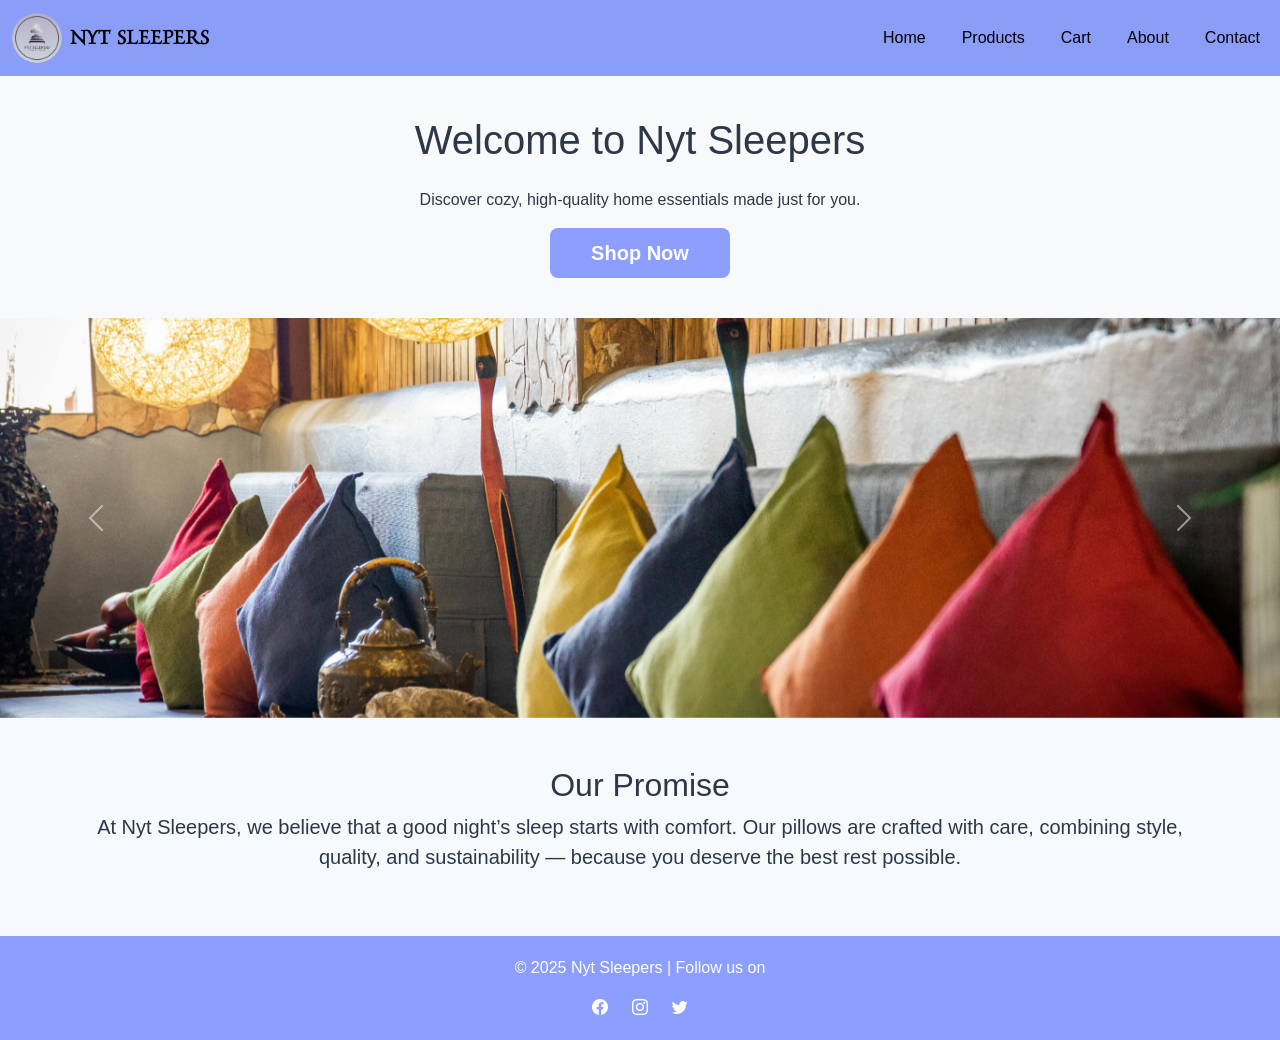
<file: index.html>
<!DOCTYPE html>
<html lang="en">
<head>
  <meta charset="UTF-8" />
  <meta name="viewport" content="width=device-width, initial-scale=1.0" />
  <title>Nyt Sleepers | Home</title>
  
  <link href="https://cdn.jsdelivr.net/npm/bootstrap@5.3.3/dist/css/bootstrap.min.css" rel="stylesheet" />
  <link href="https://cdn.jsdelivr.net/npm/bootstrap-icons/font/bootstrap-icons.css" rel="stylesheet" />
  <link href="https://fonts.googleapis.com/css2?family=Gideon+Roman&display=swap" rel="stylesheet" />
  <link rel="stylesheet" href="design.css" />
</head>

<body>

  <nav class="navbar navbar-expand-lg navbar-dark" style="background-color: #8a9ef7;">
    <div class="container-fluid">
      <a class="navbar-brand d-flex align-items-center fw-bold" href="index.html">
        <img src="logo.png" alt="Nyt Sleepers Logo" width="50" height="50" class="me-2">
        NYT SLEEPERS
      </a>
      <button class="navbar-toggler" type="button" data-bs-toggle="collapse" data-bs-target="#navbarNav">
        <span class="navbar-toggler-icon"></span>
      </button>
      <div class="collapse navbar-collapse" id="navbarNav">
        <ul class="navbar-nav ms-auto">
          <li class="nav-item"><a class="nav-link" href="index.html">Home</a></li>
          <li class="nav-item"><a class="nav-link" href="products.html">Products</a></li>
          <li class="nav-item"><a class="nav-link" href="cart.html">Cart</a></li>
          <li class="nav-item"><a class="nav-link" href="about.html">About</a></li>
          <li class="nav-item"><a class="nav-link" href="contact.html">Contact</a></li>
        </ul>
      </div>
    </div>
  </nav>  

  <main>

    <header class="hero-section bg-light">
      <h1>Welcome to Nyt Sleepers</h1>
      <br>
      <p>Discover cozy, high-quality home essentials made just for you.</p>
      <a href="products.html" class="btn btn-primary btn-lg mt-3">Shop Now</a>
    </header>
    
    <section class="image-banner">
      <div id="homeCarousel" class="carousel slide" data-bs-ride="carousel" data-bs-interval="3000">
        <div class="carousel-inner">
          <div class="carousel-item active">
            <img src="sample.jpg" class="d-block w-100 banner-img" alt="Living Room with Nyt Sleepers Products">
          </div>
          <div class="carousel-item">
            <img src="sample1.jpg" class="d-block w-100 banner-img" alt="Bedroom Essentials">
          </div>
          <div class="carousel-item">
            <img src="sample2.jpg" class="d-block w-100 banner-img" alt="Cozy Home Pillows">
          </div>
        </div>
    
        <button class="carousel-control-prev" type="button" data-bs-target="#homeCarousel" data-bs-slide="prev">
          <span class="carousel-control-prev-icon" aria-hidden="true"></span>
          <span class="visually-hidden">Previous</span>
        </button>
        <button class="carousel-control-next" type="button" data-bs-target="#homeCarousel" data-bs-slide="next">
          <span class="carousel-control-next-icon" aria-hidden="true"></span>
          <span class="visually-hidden">Next</span>
        </button>
      </div>
    </section>
    
    <section class="container text-center py-5">
      <h2>Our Promise</h2>
      <p class="lead">
        At <strong>Nyt Sleepers</strong>, we believe that a good night’s sleep starts with comfort. 
        Our pillows are crafted with care, combining style, quality, and sustainability — because you deserve the best rest possible.
      </p>
    </section>
  
  </main>

  <footer>
    <p>© 2025 Nyt Sleepers | Follow us on</p>
    <div>
      <a href="#"><i class="bi bi-facebook"></i></a>
      <a href="#"><i class="bi bi-instagram"></i></a>
      <a href="#"><i class="bi bi-twitter"></i></a>
    </div>
  </footer>

  <script src="https://cdn.jsdelivr.net/npm/bootstrap@5.3.3/dist/js/bootstrap.bundle.min.js"></script>
</body>
</html>
</file>
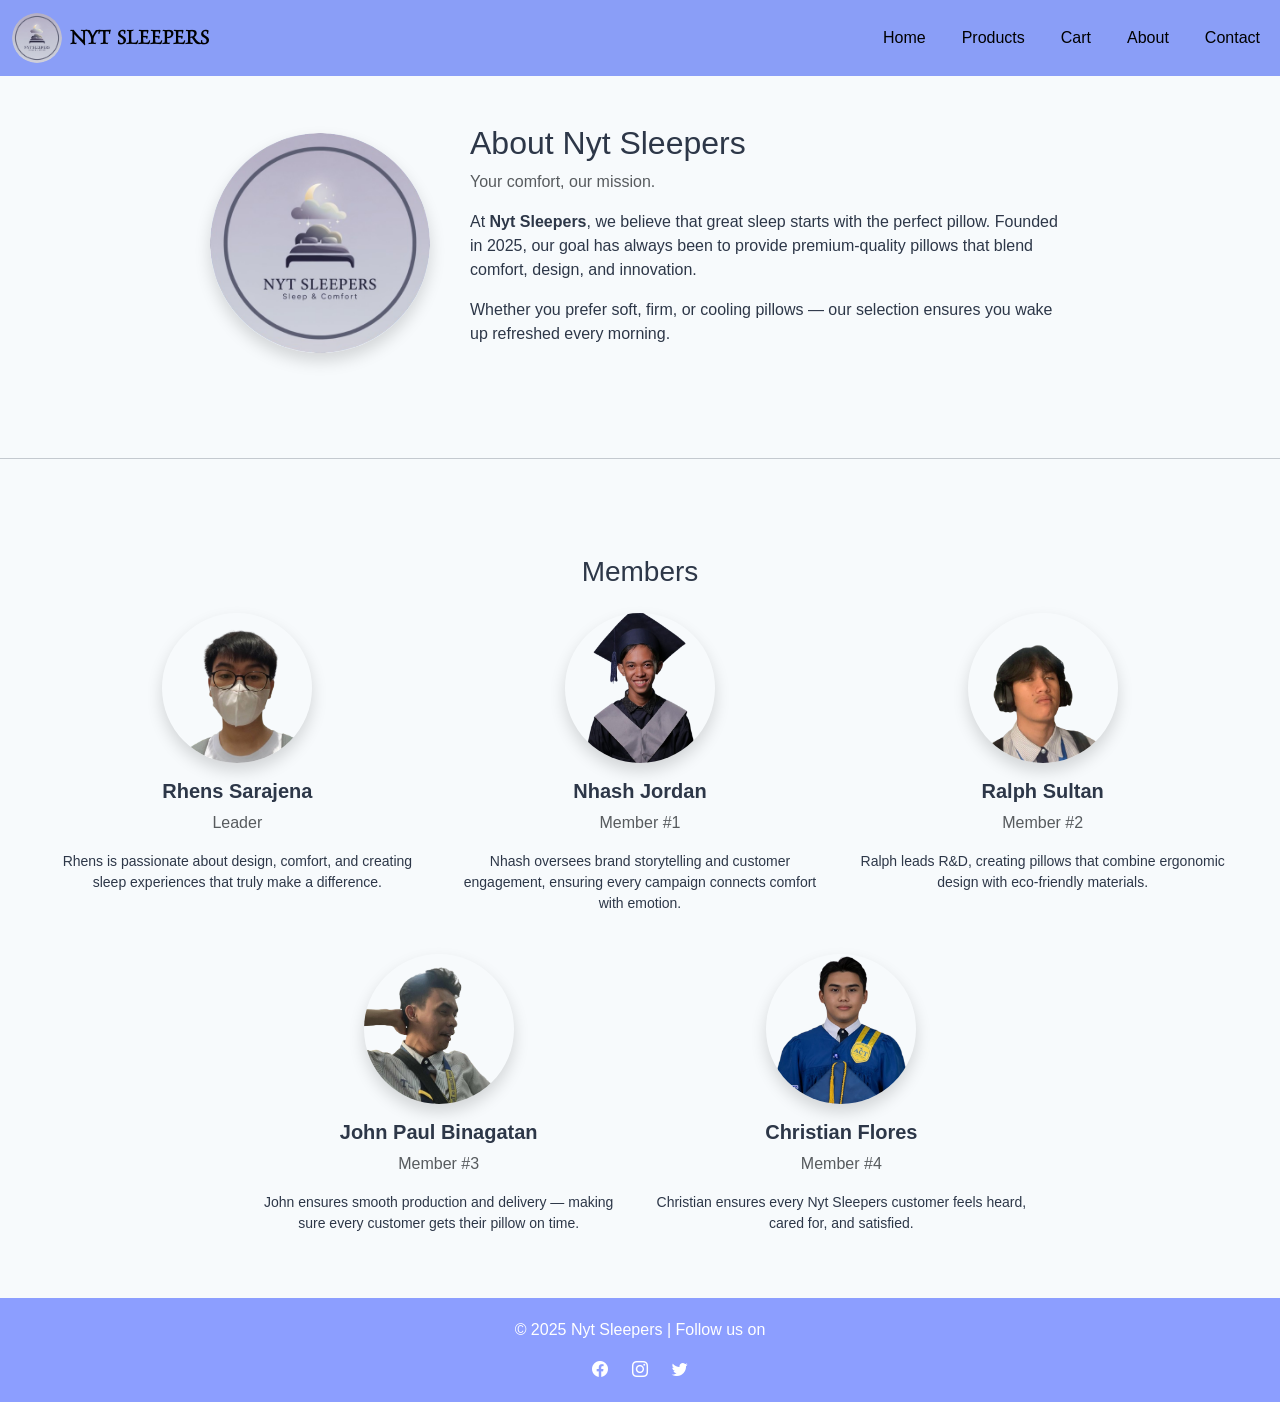
<file: about.html>
<!DOCTYPE html>
<html lang="en">
<head>
  <meta charset="UTF-8" />
  <meta name="viewport" content="width=device-width, initial-scale=1.0" />
  <title>Nyt Sleepers | About</title>

  <link href="https://cdn.jsdelivr.net/npm/bootstrap@5.3.3/dist/css/bootstrap.min.css" rel="stylesheet" />
  <link href="https://cdn.jsdelivr.net/npm/bootstrap-icons/font/bootstrap-icons.css" rel="stylesheet" />
  <link href="https://fonts.googleapis.com/css2?family=Gideon+Roman&display=swap" rel="stylesheet">
  <link rel="stylesheet" href="design.css" />
</head>
<body>

  <nav class="navbar navbar-expand-lg navbar-dark" style="background-color: #8a9ef7;">
    <div class="container-fluid">
      <a class="navbar-brand d-flex align-items-center fw-bold" href="index.html">
        <img src="logo.png" alt="Nyt Sleepers Logo" width="50" height="50" class="me-2">
        NYT SLEEPERS
      </a>
      <button class="navbar-toggler" type="button" data-bs-toggle="collapse" data-bs-target="#navbarNav">
        <span class="navbar-toggler-icon"></span>
      </button>
      <div class="collapse navbar-collapse" id="navbarNav">
        <ul class="navbar-nav ms-auto">
          <li class="nav-item"><a class="nav-link" href="index.html">Home</a></li>
          <li class="nav-item"><a class="nav-link" href="products.html">Products</a></li>
          <li class="nav-item"><a class="nav-link" href="cart.html">Cart</a></li>
          <li class="nav-item"><a class="nav-link" href="about.html">About</a></li>
          <li class="nav-item"><a class="nav-link" href="contact.html">Contact</a></li>
        </ul>
      </div>
    </div>
  </nav>  

  <section class="about-section py-5 px-4">
    <img src="logo.png" alt="Nyt Sleepers Logo" class="about-logo shadow">

    <div class="about-text">
      <h2>About Nyt Sleepers</h2>
      <p class="text-muted">Your comfort, our mission.</p>
      <p>
        At <strong>Nyt Sleepers</strong>, we believe that great sleep starts with the perfect pillow.
        Founded in 2025, our goal has always been to provide premium-quality pillows that blend comfort, design, and innovation.
      </p>
      <p>
        Whether you prefer soft, firm, or cooling pillows — our selection ensures you wake up refreshed every morning.
      </p>
    </div>
  </section>

  <hr class="my-5">

  <section class="text-center py-5">
    <h3 class="mb-4">Members</h3>

    <div class="row justify-content-center g-4 px-md-5">
      <div class="col-sm-6 col-md-4 text-center">
        <img src="team/rhens.png" class="rounded-circle mb-3 shadow" alt="Rhens Sarajena">
        <h5 class="fw-bold">Rhens Sarajena</h5>
        <p class="text-muted">Leader</p>
        <p class="small">Rhens is passionate about design, comfort, and creating sleep experiences that truly make a difference.</p>
      </div>

      <div class="col-sm-6 col-md-4 text-center">
        <img src="team/nhash.png" class="rounded-circle mb-3 shadow" alt="Nhash Jordan">
        <h5 class="fw-bold">Nhash Jordan</h5>
        <p class="text-muted">Member #1</p>
        <p class="small">Nhash oversees brand storytelling and customer engagement, ensuring every campaign connects comfort with emotion.</p>
      </div>

      <div class="col-sm-6 col-md-4 text-center">
        <img src="team/ralph.png" class="rounded-circle mb-3 shadow" alt="Ralph Sultan">
        <h5 class="fw-bold">Ralph Sultan</h5>
        <p class="text-muted">Member #2</p>
        <p class="small">Ralph leads R&amp;D, creating pillows that combine ergonomic design with eco-friendly materials.</p>
      </div>

      <div class="col-sm-6 col-md-4 text-center">
        <img src="team/jp.png" class="rounded-circle mb-3 shadow" alt="John Paul Binagatan">
        <h5 class="fw-bold">John Paul Binagatan</h5>
        <p class="text-muted">Member #3</p>
        <p class="small">John ensures smooth production and delivery — making sure every customer gets their pillow on time.</p>
      </div>

      <div class="col-sm-6 col-md-4 text-center">
        <img src="team/christian.png" class="rounded-circle mb-3 shadow" alt="Christian Flores">
        <h5 class="fw-bold">Christian Flores</h5>
        <p class="text-muted">Member #4</p>
        <p class="small">Christian ensures every Nyt Sleepers customer feels heard, cared for, and satisfied.</p>
      </div>
    </div>
  </section>

  <footer class="text-center">
    <p>© 2025 Nyt Sleepers | Follow us on</p>
    <div>
      <a href="#"><i class="bi bi-facebook"></i></a>
      <a href="#"><i class="bi bi-instagram"></i></a>
      <a href="#"><i class="bi bi-twitter"></i></a>
    </div>
  </footer>

  <script src="https://cdn.jsdelivr.net/npm/bootstrap@5.3.3/dist/js/bootstrap.bundle.min.js"></script>
  <script src="script.js"></script>
</body>
</html>
</file>
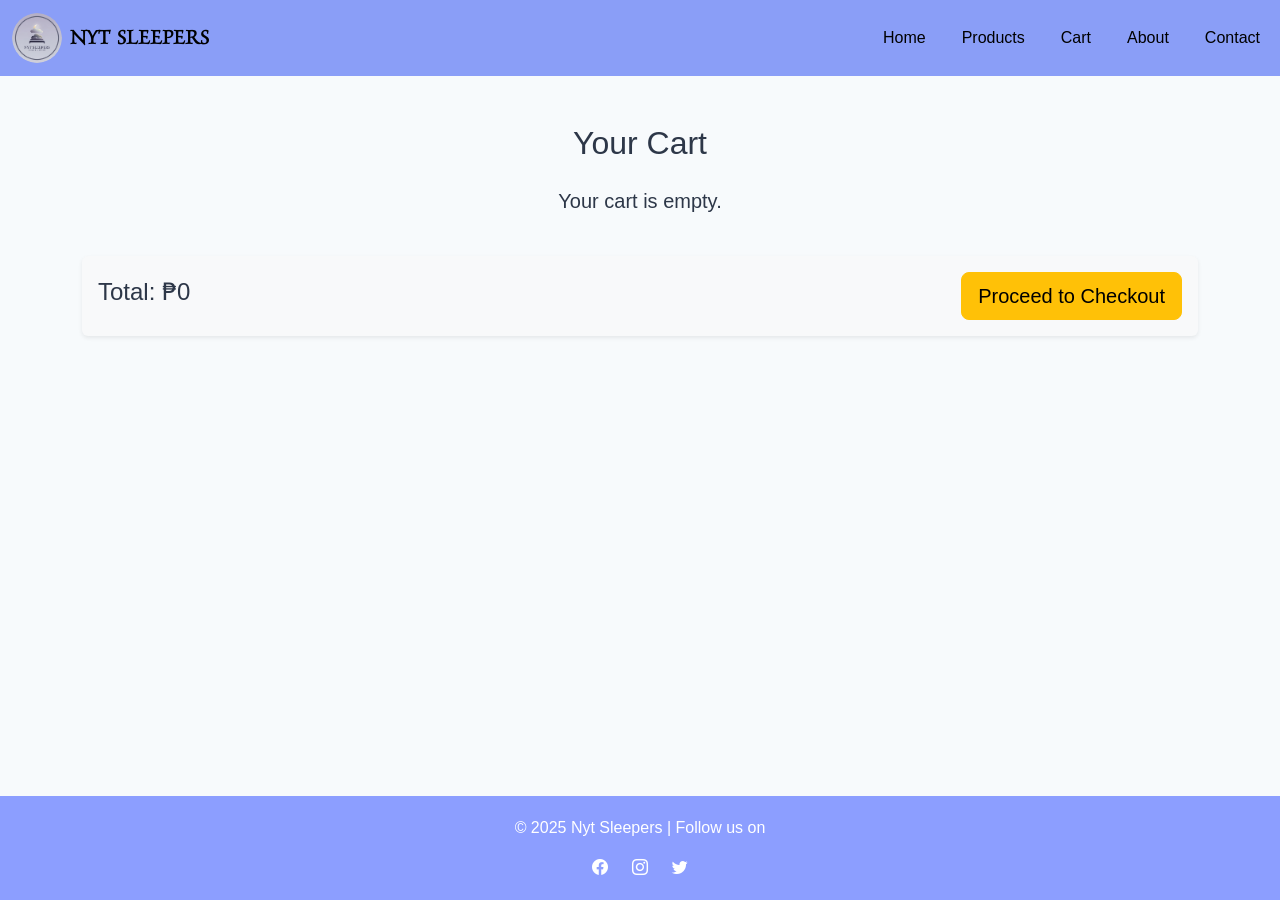
<file: cart.html>
<!DOCTYPE html>
<html lang="en">
<head>
  <meta charset="UTF-8">
  <meta name="viewport" content="width=device-width, initial-scale=1">
  <title>Nyt Sleepers | Cart</title>
  <link href="https://cdn.jsdelivr.net/npm/bootstrap@5.3.3/dist/css/bootstrap.min.css" rel="stylesheet">
  <link href="https://cdn.jsdelivr.net/npm/bootstrap-icons/font/bootstrap-icons.css" rel="stylesheet">
  <link href="https://fonts.googleapis.com/css2?family=Gideon+Roman&display=swap" rel="stylesheet">
  <link rel="stylesheet" href="design.css">
</head>
<body>

  <nav class="navbar navbar-expand-lg navbar-dark" style="background-color: #8a9ef7;">
    <div class="container-fluid">
      <a class="navbar-brand d-flex align-items-center fw-bold" href="index.html">
        <img src="logo.png" alt="Nyt Sleepers Logo" width="50" height="50" class="me-2">
        NYT SLEEPERS
      </a>
      <button class="navbar-toggler" type="button" data-bs-toggle="collapse" data-bs-target="#navbarNav">
        <span class="navbar-toggler-icon"></span>
      </button>
      <div class="collapse navbar-collapse" id="navbarNav">
        <ul class="navbar-nav ms-auto">
          <li class="nav-item"><a class="nav-link" href="index.html">Home</a></li>
          <li class="nav-item"><a class="nav-link" href="products.html">Products</a></li>
          <li class="nav-item"><a class="nav-link" href="cart.html">Cart</a></li>
          <li class="nav-item"><a class="nav-link" href="about.html">About</a></li>
          <li class="nav-item"><a class="nav-link" href="contact.html">Contact</a></li>
        </ul>
      </div>
    </div>
  </nav>  

  <main class="container py-5">
    <h2 class="text-center mb-4">Your Cart</h2>
  
    <div id="cart-container" class="row g-3">
    </div>
  
    <div class="d-flex justify-content-between align-items-center mt-4 p-3 bg-light shadow-sm rounded">
      <h4>Total: ₱<span id="cart-total">0</span></h4>
      <button class="btn btn-warning btn-lg">Proceed to Checkout</button>
    </div>
  </main>
  
  <div class="toast-container position-fixed bottom-0 end-0 p-3">
    <div id="removeToast" class="toast align-items-center text-bg-danger border-0" role="alert" aria-live="assertive" aria-atomic="true">
      <div class="d-flex">
        <div class="toast-body" id="removeToastMessage"></div>
        <button type="button" class="btn-close btn-close-white me-2 m-auto" data-bs-dismiss="toast" aria-label="Close"></button>
      </div>
    </div>
  </div>

  <div class="modal fade" id="confirmRemoveModal" tabindex="-1" aria-labelledby="confirmRemoveLabel" aria-hidden="true">
    <div class="modal-dialog modal-dialog-centered">
      <div class="modal-content shadow">
        <div class="modal-header" style="background-color: #8a9ef7; color: white;">
          <h5 class="modal-title" id="confirmRemoveLabel">Remove from Cart</h5>
          <button type="button" class="btn-close btn-close-white" data-bs-dismiss="modal" aria-label="Close"></button>
        </div>
        <div class="modal-body text-center">
          <p id="confirmRemoveMessage" class="fw-semibold">
            Are you sure you want to remove this product from your cart?
          </p>
        </div>
        <div class="modal-footer">
          <button 
            type="button" 
            class="btn btn-secondary" 
            data-bs-dismiss="modal" 
            style="min-width: 120px; height: 45px;">
            Cancel
          </button>
          <button 
            type="button" 
            id="confirmRemoveBtn" 
            class="btn" 
            style="background-color: #dc3545; color: white; min-width: 120px; height: 45px; border: none;">
            Yes, Remove
          </button>
        </div>
      </div>
    </div>
  </div>

  <div class="modal fade" id="removeSuccessModal" tabindex="-1" aria-labelledby="removeSuccessLabel" aria-hidden="true">
    <div class="modal-dialog modal-dialog-centered">
      <div class="modal-content border-0 shadow-lg">
        <div class="modal-body text-center p-4">
          <i class="bi bi-trash-fill text-danger" style="font-size: 3rem;"></i>
          <h5 class="mt-3 fw-bold" id="removeSuccessMessage">Product removed from cart!</h5>
        </div>
      </div>
    </div>
  </div>

  <footer>
    <p>© 2025 Nyt Sleepers | Follow us on</p>
    <div>
      <a href="#"><i class="bi bi-facebook"></i></a>
      <a href="#"><i class="bi bi-instagram"></i></a>
      <a href="#"><i class="bi bi-twitter"></i></a>
    </div>
  </footer>

  <script src="script.js"></script>
  <script src="https://cdn.jsdelivr.net/npm/bootstrap@5.3.3/dist/js/bootstrap.bundle.min.js"></script>
</body>
</html>
</file>
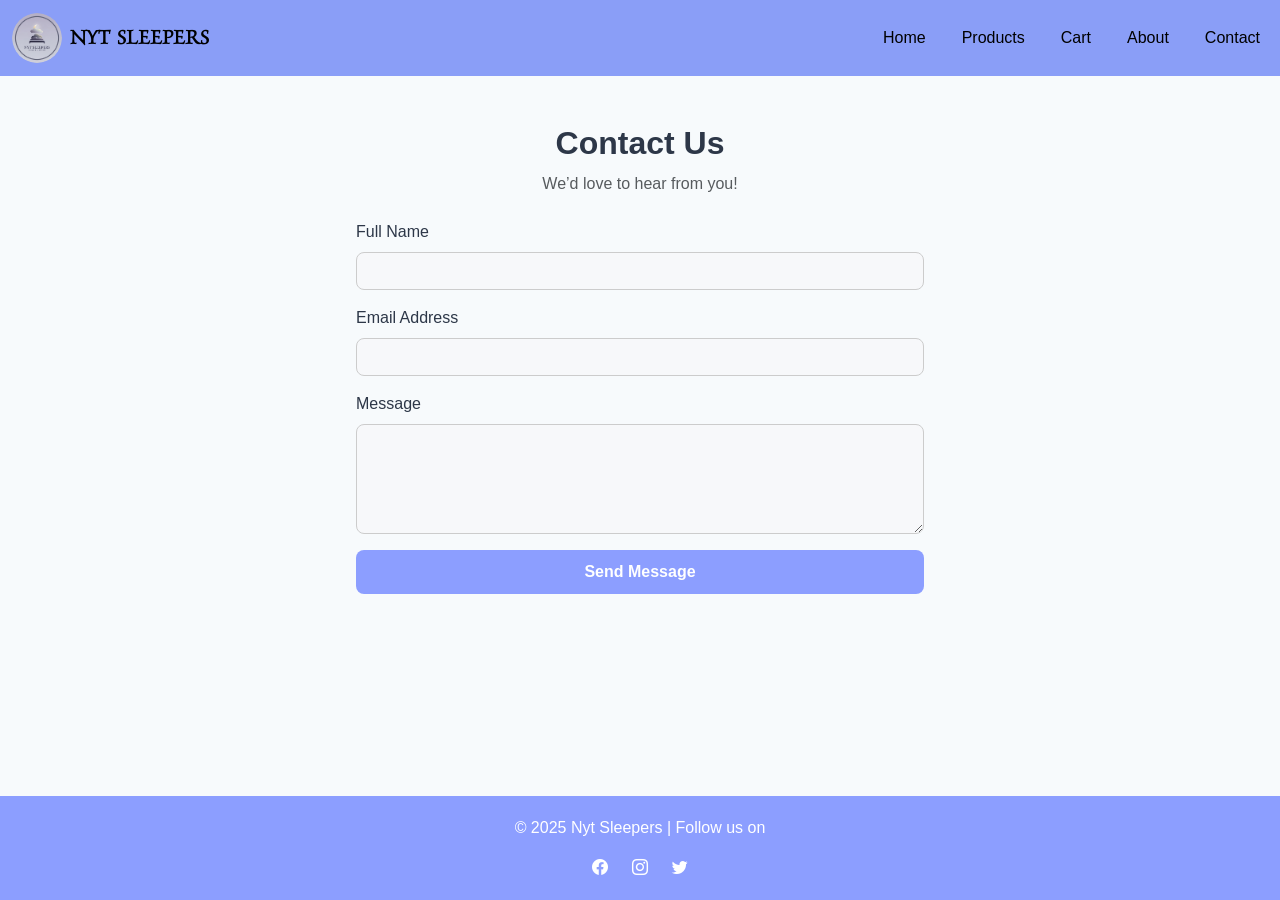
<file: contact.html>
<!DOCTYPE html>
<html lang="en">
<head>
  <meta charset="UTF-8" />
  <meta name="viewport" content="width=device-width, initial-scale=1.0" />
  <title>Nyt Sleepers | Contact Us</title>
  <link href="https://cdn.jsdelivr.net/npm/bootstrap@5.3.3/dist/css/bootstrap.min.css" rel="stylesheet" />
  <link href="https://cdn.jsdelivr.net/npm/bootstrap-icons/font/bootstrap-icons.css" rel="stylesheet" />
  <link href="https://fonts.googleapis.com/css2?family=Gideon+Roman&display=swap" rel="stylesheet">
  <link rel="stylesheet" href="design.css" />
</head>
<body>

  <nav class="navbar navbar-expand-lg navbar-dark" style="background-color: #8a9ef7;">
    <div class="container-fluid">
      <a class="navbar-brand d-flex align-items-center fw-bold" href="index.html">
        <img src="logo.png" alt="Nyt Sleepers Logo" width="50" height="50" class="me-2">
        NYT SLEEPERS
      </a>
      <button class="navbar-toggler" type="button" data-bs-toggle="collapse" data-bs-target="#navbarNav">
        <span class="navbar-toggler-icon"></span>
      </button>
      <div class="collapse navbar-collapse" id="navbarNav">
        <ul class="navbar-nav ms-auto">
          <li class="nav-item"><a class="nav-link" href="index.html">Home</a></li>
          <li class="nav-item"><a class="nav-link" href="products.html">Products</a></li>
          <li class="nav-item"><a class="nav-link" href="cart.html">Cart</a></li>
          <li class="nav-item"><a class="nav-link" href="about.html">About</a></li>
          <li class="nav-item"><a class="nav-link" href="contact.html">Contact</a></li>
        </ul>
      </div>
    </div>
  </nav>  
  
  <section class="contact-section py-5 text-center">
    <h2>Contact Us</h2>
    <p class="text-muted mb-4">We’d love to hear from you!</p>

    <div class="contact-form-wrapper mx-auto px-3" style="max-width: 600px;">
      <form id="contact-form" onsubmit="return sendMessage(event)">
        <div class="mb-3 text-start">
          <label for="name" class="form-label">Full Name</label>
          <input type="text" id="name" class="form-control" required>
        </div>
        <div class="mb-3 text-start">
          <label for="email" class="form-label">Email Address</label>
          <input type="email" id="email" class="form-control" required>
        </div>
        <div class="mb-3 text-start">
          <label for="message" class="form-label">Message</label>
          <textarea id="message" rows="4" class="form-control" required></textarea>
        </div>
        <button type="submit" class="btn btn-primary w-100">Send Message</button>
      </form>
    </div>
  </section>

  <footer>
    <p>© 2025 Nyt Sleepers | Follow us on</p>
    <div>
      <a href="#"><i class="bi bi-facebook"></i></a>
      <a href="#"><i class="bi bi-instagram"></i></a>
      <a href="#"><i class="bi bi-twitter"></i></a>
    </div>
  </footer>

  <div class="modal fade" id="thankYouModal" tabindex="-1" aria-labelledby="thankYouLabel" aria-hidden="true">
    <div class="modal-dialog modal-dialog-centered">
      <div class="modal-content border-0 shadow-lg">
        <div class="modal-body text-center p-4">
          <i class="bi bi-check-circle-fill text-success" style="font-size: 3rem;"></i>
          <h5 class="mt-3 fw-bold" id="thankYouMessage">Thank you for submitting!</h5>
        </div>
      </div>
    </div>
  </div>


  <script src="https://cdn.jsdelivr.net/npm/bootstrap@5.3.3/dist/js/bootstrap.bundle.min.js"></script>
  <script src="script.js"></script>
</body>
</html>
</file>
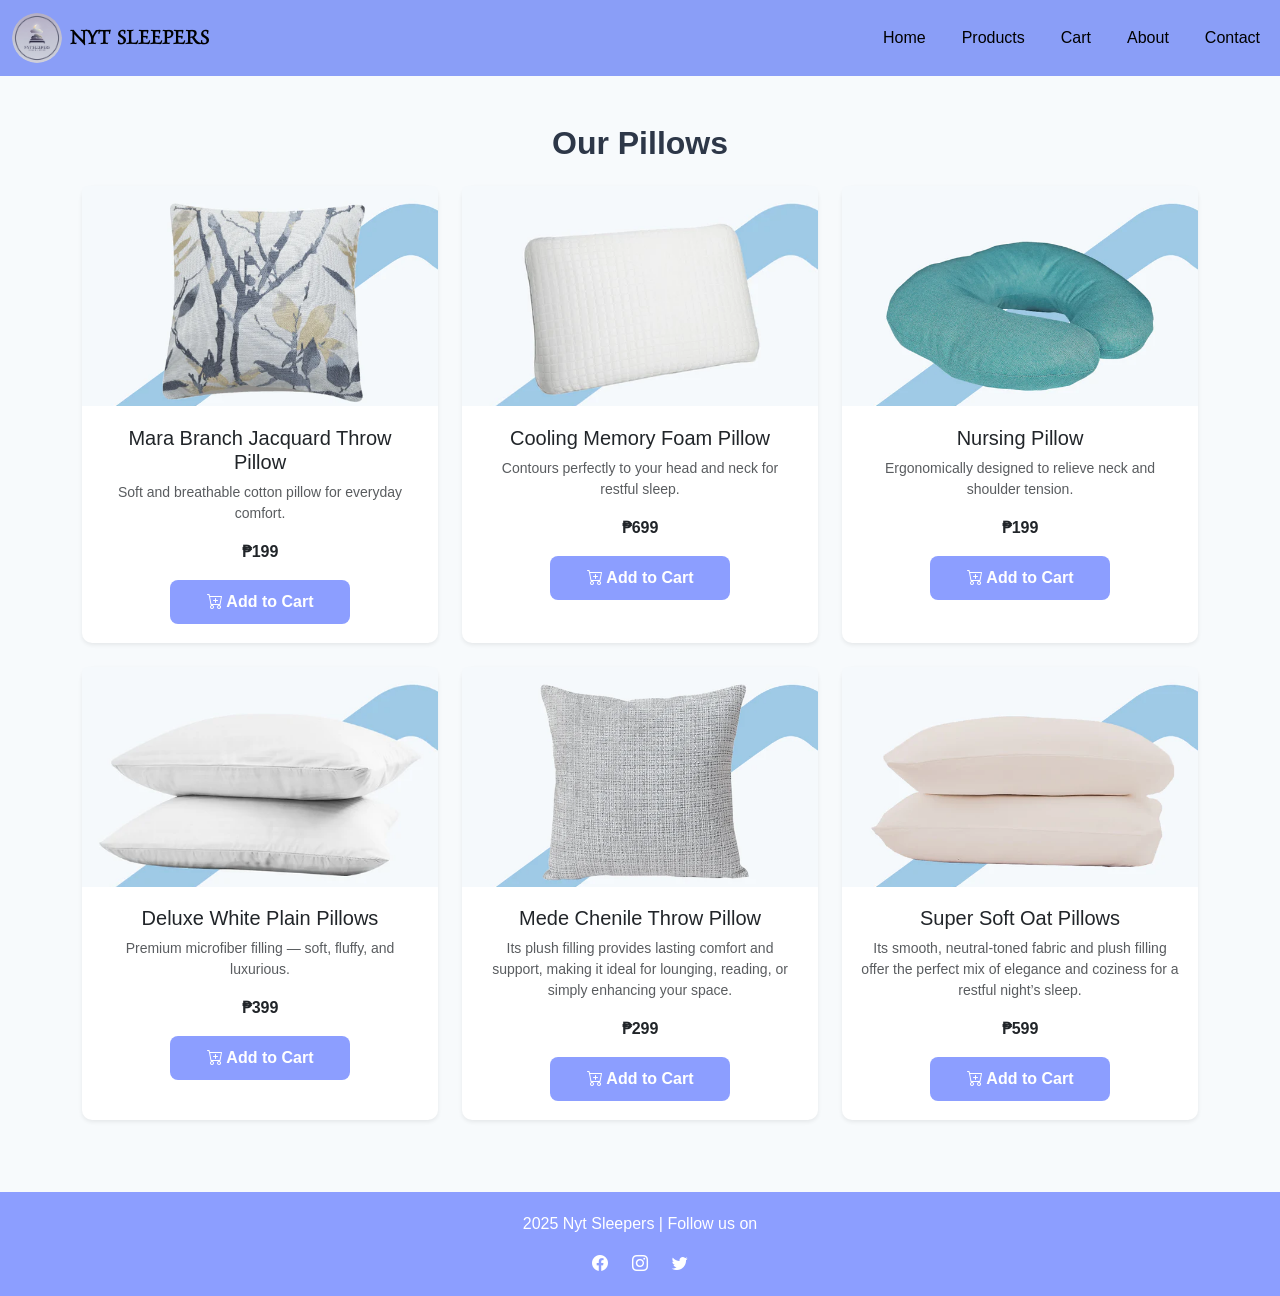
<file: products.html>
<!DOCTYPE html>
<html lang="en">
<head>
  <meta charset="UTF-8">
  <meta name="viewport" content="width=device-width, initial-scale=1.0">
  <title>Nyt Sleepers | Products</title>

  <link href="https://cdn.jsdelivr.net/npm/bootstrap@5.3.3/dist/css/bootstrap.min.css" rel="stylesheet">
  <link href="https://cdn.jsdelivr.net/npm/bootstrap-icons/font/bootstrap-icons.css" rel="stylesheet">
  <link href="https://fonts.googleapis.com/css2?family=Gideon+Roman&display=swap" rel="stylesheet">
  <link rel="stylesheet" href="design.css">
</head>
<body>

  <nav class="navbar navbar-expand-lg navbar-dark" style="background-color: #8a9ef7;">
    <div class="container-fluid">
      <a class="navbar-brand d-flex align-items-center fw-bold" href="index.html">
        <img src="logo.png" alt="Nyt Sleepers Logo" width="50" height="50" class="me-2">
        NYT SLEEPERS
      </a>
      <button class="navbar-toggler" type="button" data-bs-toggle="collapse" data-bs-target="#navbarNav">
        <span class="navbar-toggler-icon"></span>
      </button>
      <div class="collapse navbar-collapse" id="navbarNav">
        <ul class="navbar-nav ms-auto">
          <li class="nav-item"><a class="nav-link" href="index.html">Home</a></li>
          <li class="nav-item"><a class="nav-link" href="products.html">Products</a></li>
          <li class="nav-item"><a class="nav-link" href="cart.html">Cart</a></li>
          <li class="nav-item"><a class="nav-link" href="about.html">About</a></li>
          <li class="nav-item"><a class="nav-link" href="contact.html">Contact</a></li>
        </ul>
      </div>
    </div>
  </nav>  

  <div class="container my-5">
    <h2 class="text-center mb-4 fw-bold">Our Pillows</h2>
    <div class="row" id="product-list">
    </div>
  </div>

  <footer>
    <p>2025 Nyt Sleepers | Follow us on</p>
    <div>
      <a href="#"><i class="bi bi-facebook"></i></a>
      <a href="#"><i class="bi bi-instagram"></i></a>
      <a href="#"><i class="bi bi-twitter"></i></a>
    </div>
  </footer>

  <div class="toast-container position-fixed bottom-0 end-0 p-3" style="z-index: 1080;">
    <div id="cartToast" class="toast align-items-center text-white bg-success border-0" role="alert" aria-live="assertive" aria-atomic="true">
      <div class="d-flex">
        <div id="toastMessage" class="toast-body">
          Product added to cart!
        </div>
        <button type="button" class="btn-close btn-close-white me-2 m-auto" data-bs-dismiss="toast" aria-label="Close"></button>
      </div>
    </div>
  </div>

  <div class="modal fade" id="confirmAddModal" tabindex="-1" aria-labelledby="confirmAddLabel" aria-hidden="true">
    <div class="modal-dialog modal-dialog-centered">
      <div class="modal-content shadow">
        <div class="modal-header" style="background-color: #8a9ef7; color: white;">
          <h5 class="modal-title" id="confirmAddLabel">Add to Cart</h5>
          <button type="button" class="btn-close btn-close-white" data-bs-dismiss="modal" aria-label="Close"></button>
        </div>
        <div class="modal-body text-center">
          <p id="confirmAddMessage" class="fw-semibold">
            Are you sure you want to add this product to your cart?
          </p>
        </div>
        <div class="modal-footer">
          <button 
            type="button" 
            class="btn btn-secondary" 
            data-bs-dismiss="modal" 
            style="min-width: 120px; height: 45px;">
            Cancel
          </button>
          <button 
            type="button" 
            id="confirmAddBtn" 
            class="btn" 
            style="background-color: #198754; color: white; min-width: 120px; height: 45px; border: none;">
            Yes, Add
          </button>
        </div>
      </div>
    </div>
  </div>

  <div class="modal fade" id="addToCartModal" tabindex="-1" aria-labelledby="addToCartLabel" aria-hidden="true">
    <div class="modal-dialog modal-dialog-centered">
      <div class="modal-content border-0 shadow-lg">
        <div class="modal-body text-center p-4">
          <i class="bi bi-cart-check-fill text-success" style="font-size: 3rem;"></i>
          <h5 class="mt-3 fw-bold" id="addToCartMessage">Product added to cart!</h5>
        </div>
      </div>
    </div>
  </div>

  <script src="https://cdn.jsdelivr.net/npm/bootstrap@5.3.3/dist/js/bootstrap.bundle.min.js"></script>
  <script src="script.js"></script>
</body>
</html>
</file>
<file: design.css>
/* GLOBAL LAYOUT & RESET */
html, body {
  height: 100%;
  margin: 0;
  display: flex;
  flex-direction: column;
  min-height: 100vh;
  font-family: 'Poppins', sans-serif;
}

/* Make main grow to fill space */
main {
  flex: 1;
}

/* COLOR THEME */
:root {
  --primary-color: #8C9EFF;
  --secondary-color: #F7FAFC;
  --text-color: #2D3748;
  --accent-color: #d4af37; 
}

/* GENERAL STYLES */
body {
  background-color: var(--secondary-color);
  color: var(--text-color);
}

/* NAVBAR */
.navbar {
  background-color: var(--primary-color);
}

.navbar-brand {
  font-weight: bold;
  color: black;
  font-family: 'Gideon Roman', serif;
}

.navbar-brand img {
  width: 50px;          
  height: 50px;
  border-radius: 50%; 
  object-fit: cover;     
  background-color: transparent;
}

/* NAV LINKS */
.navbar-nav .nav-link {
  color: black !important;   
  font-weight: 500;
  margin-left: 20px;         
  font-family: 'Poppins', sans-serif;
  transition: color 0.3s ease;
  position: relative;
}

/* Hover underline animation */
.navbar-nav .nav-link::after {
  content: '';
  position: absolute;
  bottom: -3px;
  left: 0;
  width: 0%;
  height: 2px;
  background-color: #000;
  transition: width 0.3s ease;
}

.navbar-nav .nav-link:hover {
  color: white !important;
}

.navbar-nav .nav-link:hover::after {
  width: 100%;
}

/* Active link underline (current page) */
.navbar-nav .nav-link.active {
  font-weight: 600;
  color: #000 !important;
}

.navbar-nav .nav-link.active::after {
  content: '';
  position: absolute;
  bottom: -3px;
  left: 0;
  width: 100%;
  height: 2px;
  background-color: #000;
}

/* BUTTONS */
.btn-primary, .btn-success {
  background-color: var(--primary-color);
  border: none;
  font-weight: 600;
  padding: 10px 28px !important;
  border-radius: 8px;
  transition: all 0.3s ease;
  width: 180px;
  display: inline-block;
  text-align: center;
}

.btn-primary:hover, .btn-success:hover {
  background-color: #5aa4d6;
}

/* HERO SECTION (HOME PAGE) */
.hero-section {
  display: flex;
  flex-direction: column;
  justify-content: center;
  text-align: center;
  padding: 40px 0;
}

.hero-section h1,
.hero-section p {
  margin: 0 auto;
  max-width: 700px;
}

.hero-section .btn {
  display: inline-block !important;
  width: 180px !important;
  margin: 20px auto 0;
}

/* CARDS (PRODUCTS) */
.card {
  border: none;
  border-radius: 10px;
}

.card img {
  height: 220px;
  object-fit: cover;
}

.card-body {
  padding: 1.2rem;
}

/* CONTACT PAGE STYLING - CLEAN VERSION */
.contact-section {
  background: transparent;
  box-shadow: none;
  text-align: center;
  padding: 60px 20px;
}

.contact-form-wrapper {
  max-width: 600px;
  margin: 0 auto;
  background: transparent;
  box-shadow: none;
}

.contact-section h2 {
  font-weight: bold;
  margin-bottom: 10px;
}

.contact-section p {
  color: #6c757d;
}

#contact-form .form-control {
  background-color: #f7f8fa;
  border: 1px solid #ccc;
  border-radius: 8px;
  color: #2d3748;
}

#contact-form .form-control:focus {
  border-color: var(--primary-color);
  box-shadow: 0 0 0 0.25rem rgba(140,158,255,0.3);
}

/* Button color to match navbar theme */
.contact-section .btn-primary {
  background-color: var(--primary-color);
  border: none;
  transition: 0.3s;
}

.contact-section .btn-primary:hover {
  background-color: #6c83f3;
}

/* TEAM SECTION */
#team img {
  object-fit: cover;
}

#team h5 {
  margin-top: 0.5rem;
}

#team p.small {
  max-width: 300px;
  margin: 0 auto;
  color: #555;
}

.rounded-circle {
  width: 150px;
  height: 150px;
  object-fit: cover;  
  object-position: center; 
}

/* LOGO STYLES */
.logo-circle {
  width: 100px;
  height: 100px;
  border-radius: 50%;
  object-fit: cover;
  background-color: #f8f9fa;
  box-shadow: 0 4px 10px rgba(0,0,0,0.15);
}

.logo-img {
  width: 60px;
  height: 60px;
  object-fit: cover;
}

.about-logo {
  width: 220px;
  height: 220px;
  border-radius: 50%;
  object-fit: cover;
  object-position: center;
  background-color: transparent;
}

@media (max-width: 768px) {
  .about-logo {
    width: 180px;
    height: 180px;
    margin-bottom: 20px;
  }
}

/* ABOUT SECTION (SIDE-BY-SIDE) */
.about-section {
  display: flex;
  align-items: center;
  justify-content: center;
  gap: 40px;
  padding: 40px 20px;
  flex-wrap: wrap;
  text-align: left;
  background: transparent;
  box-shadow: none;
}

.about-section .about-text {
  max-width: 600px;
}

@media (max-width: 768px) {
  .about-section {
    flex-direction: column;
    text-align: center;
  }

  .about-section .about-text {
    max-width: 100%;
  }
}

/* REMOVE CONTAINERS FROM SECTIONS */
section.text-center,
section.container {
  background: transparent;
  box-shadow: none;
}

/* IMAGE IN INDEX */
.image-banner {
  margin: 0;
  padding: 0;
  width: 100%;
  overflow: hidden;
}

.banner-img {
  width: 100%;
  height: 400px;
  object-fit: cover;
  object-position: center;
  display: block;
}

/* FOOTER */
footer {
  background-color: var(--primary-color);
  color: white;
  text-align: center;
  padding: 20px 0;
  margin-top: auto;
}

footer a {
  color: #fff;
  margin: 0 10px;
  text-decoration: none;
}

footer a:hover {
  text-decoration: underline;
}

.modal-footer .btn {
  min-width: 120px;
}
</file>
